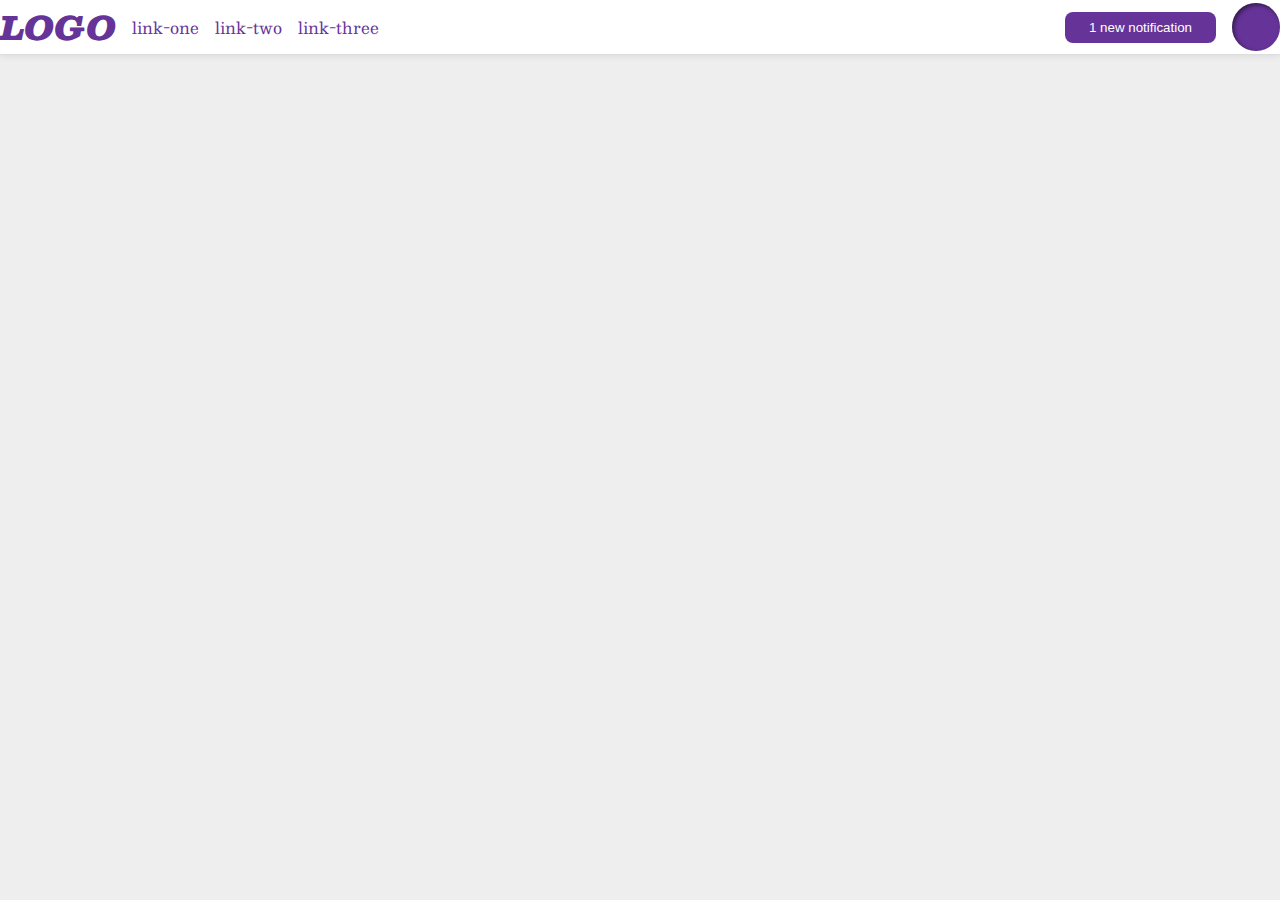
<file: foundations/flex/03-flex-header-2/index.html>
<!DOCTYPE html>
<html lang="en">
  <head>
    <meta charset="UTF-8">
    <meta http-equiv="X-UA-Compatible" content="IE=edge">
    <meta name="viewport" content="width=device-width, initial-scale=1.0">
    <title>Flex Header 2</title>
    <link rel="stylesheet" href="style.css">
  </head>
  <body>
    
      <div class="header">
        <div class="left">
          <div class="logo">
            LOGO
          </div>
          <ul class="links">
            <li><a href="https://google.com">link-one</a></li>
            <li><a href="https://google.com">link-two</a></li>
            <li><a href="https://google.com">link-three</a></li>
          </ul>
        </div>

        <div class="right">
          <button class="notifications">
          1 new notification
          </button>
          <div class="profile-image"></div>
        </div>
      </div>
  </body>
</html>
</file>
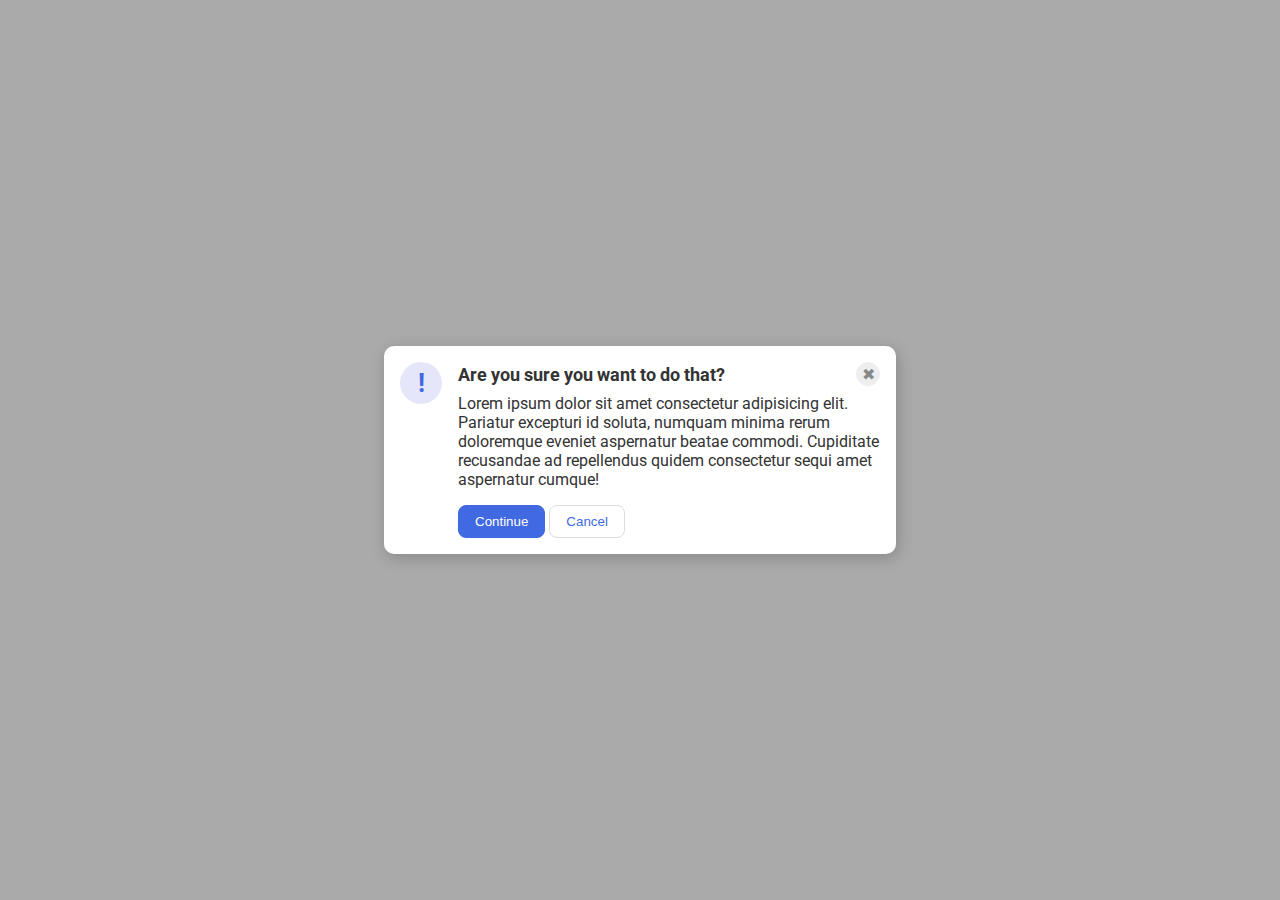
<file: foundations/flex/05-flex-modal/index.html>
<!DOCTYPE html>
<html lang="en">
  <head>
    <meta charset="UTF-8">
    <meta http-equiv="X-UA-Compatible" content="IE=edge">
    <meta name="viewport" content="width=device-width, initial-scale=1.0">
    <link rel="stylesheet" href="style.css">
    <title>Modal</title>
  </head>
  <body>

    <div class="modal">
    
      <div class="icon">!</div>
      <div class="container">
      <div class="header">Are you sure you want to do that?
        <button class="close-button">✖</button>
      </div>
      
      <div class="text">Lorem ipsum dolor sit amet consectetur adipisicing elit. Pariatur excepturi id soluta, numquam minima rerum doloremque eveniet aspernatur beatae commodi. Cupiditate recusandae ad repellendus quidem consectetur sequi amet aspernatur cumque!</div>
      <button class="continue">Continue</button>
      <button class="cancel">Cancel</button>
    </div>
    </div>
  </body>
</html>
</file>
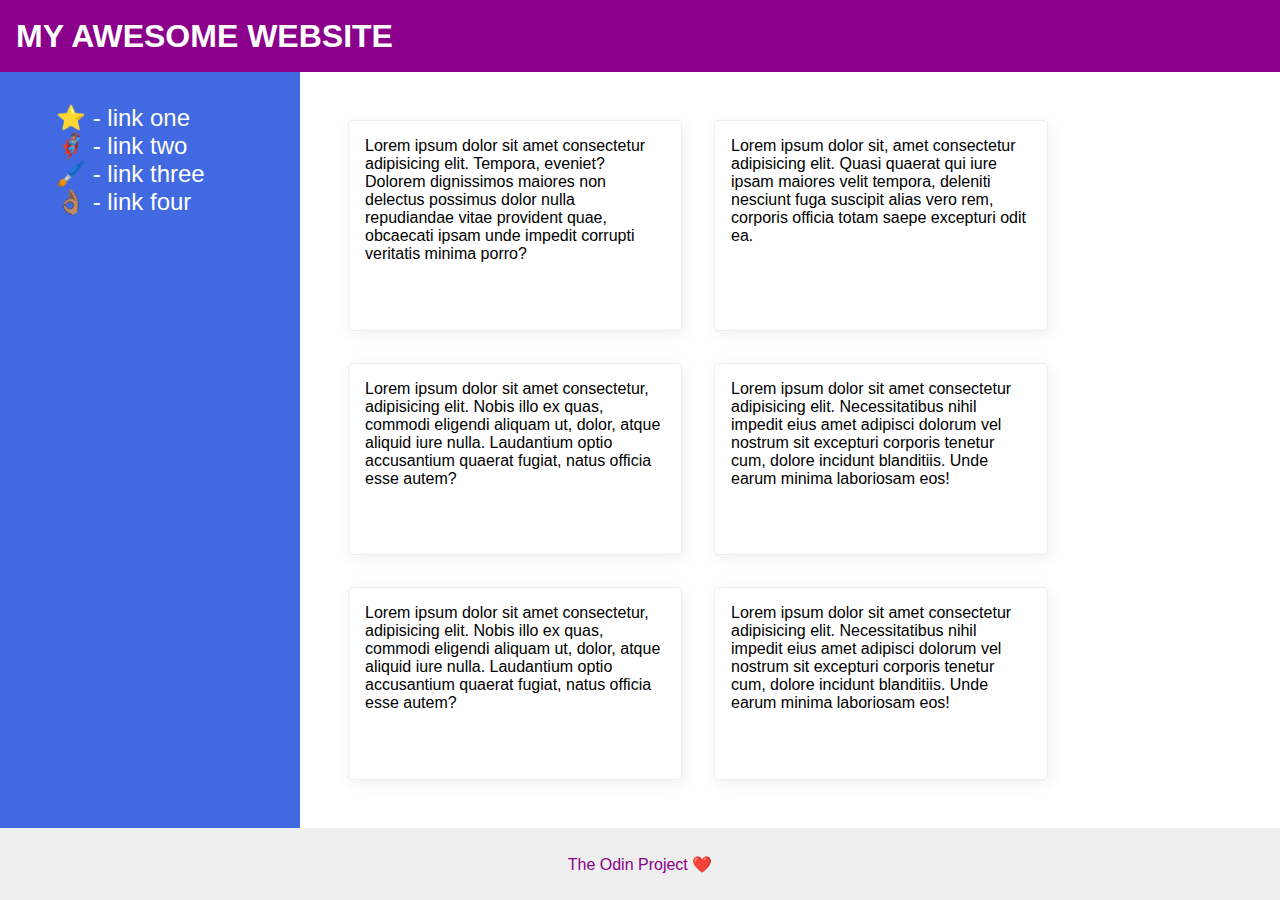
<file: foundations/flex/07-flex-layout-2/index.html>
<!DOCTYPE html>
<html lang="en">
  <head>
    <meta charset="UTF-8">
    <meta http-equiv="X-UA-Compatible" content="IE=edge">
    <meta name="viewport" content="width=device-width, initial-scale=1.0">
    <title>The Holy Grail</title>
    <link rel="stylesheet" href="style.css">
  </head>
  <body>
    <div class="header">
      MY AWESOME WEBSITE
    </div>
    
    <div class="main-section">
    <div class="sidebar">
      <ul>
        <li><a href="#">⭐ - link one</a></li>
        <li><a href="#">🦸🏽‍♂️ - link two</a></li>
        <li><a href="#">🖌️ - link three</a></li>
        <li><a href="#">👌🏽 - link four</a></li>
      </ul>
    </div>

    <div class="content">
    <div class="card">Lorem ipsum dolor sit amet consectetur adipisicing elit. Tempora, eveniet? Dolorem dignissimos maiores non delectus possimus dolor nulla repudiandae vitae provident quae, obcaecati ipsam unde impedit corrupti veritatis minima porro?</div>
    <div class="card">Lorem ipsum dolor sit, amet consectetur adipisicing elit. Quasi quaerat qui iure ipsam maiores velit tempora, deleniti nesciunt fuga suscipit alias vero rem, corporis officia totam saepe excepturi odit ea.</div>
    <div class="card">Lorem ipsum dolor sit amet consectetur, adipisicing elit. Nobis illo ex quas, commodi eligendi aliquam ut, dolor, atque aliquid iure nulla. Laudantium optio accusantium quaerat fugiat, natus officia esse autem?</div>
    <div class="card">Lorem ipsum dolor sit amet consectetur adipisicing elit. Necessitatibus nihil impedit eius amet adipisci dolorum vel nostrum sit excepturi corporis tenetur cum, dolore incidunt blanditiis. Unde earum minima laboriosam eos!</div>
    <div class="card">Lorem ipsum dolor sit amet consectetur, adipisicing elit. Nobis illo ex quas, commodi eligendi aliquam ut, dolor, atque aliquid iure nulla. Laudantium optio accusantium quaerat fugiat, natus officia esse autem?</div>
    <div class="card">Lorem ipsum dolor sit amet consectetur adipisicing elit. Necessitatibus nihil impedit eius amet adipisci dolorum vel nostrum sit excepturi corporis tenetur cum, dolore incidunt blanditiis. Unde earum minima laboriosam eos!</div>
    </div>
    </div>

    <div class="footer">
      The Odin Project ❤️
    </div>
  </body>
</html>
</file>
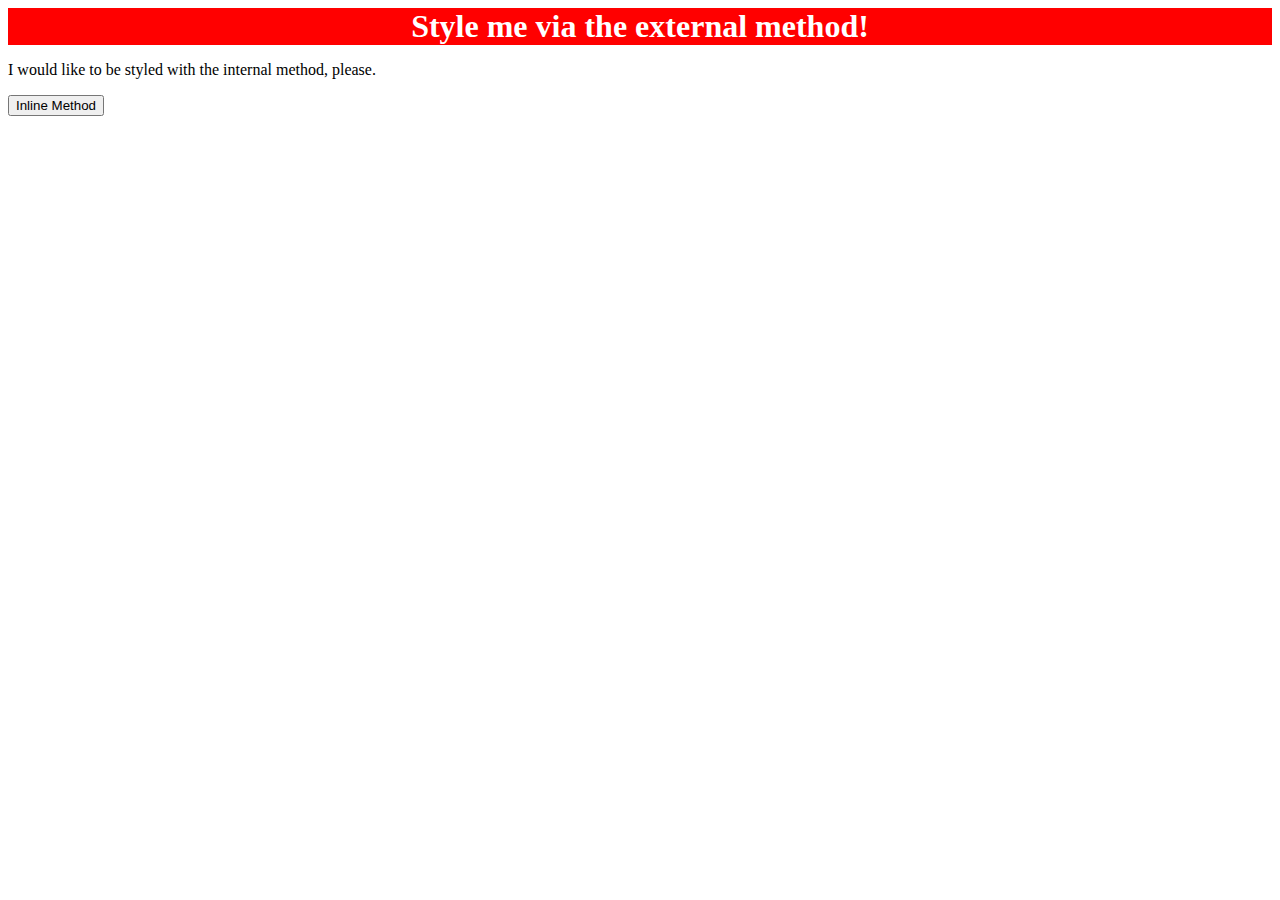
<file: foundations/intro-to-css/01-css-methods/index.html>
<!DOCTYPE html>
<html lang="en">
  <head>
    <link rel="stylesheet" href="styles.css">
    <meta charset="UTF-8">
    <meta http-equiv="X-UA-Compatible" content="IE=edge">
    <meta name="viewport" content="width=device-width, initial-scale=1.0">
    <title>Methods for Adding CSS</title>
  </head>
  <body>
    <div>Style me via the external method!</div>
    <p>I would like to be styled with the internal method, please.</p>
    <button>Inline Method</button>
  </body>
</html>
</file>
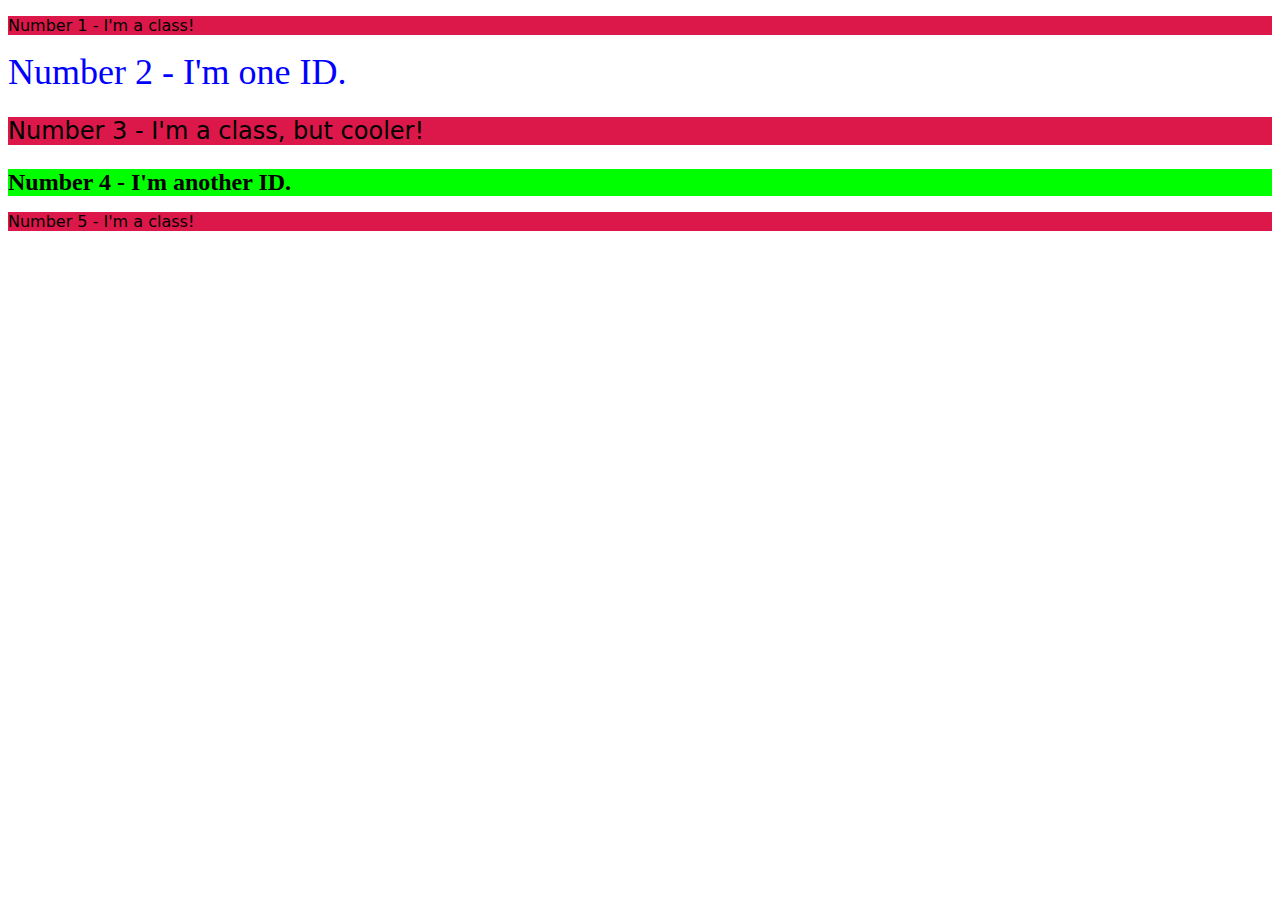
<file: foundations/intro-to-css/02-class-id-selectors/index.html>
<!DOCTYPE html>
<html lang="en">
  <head>
    <meta charset="UTF-8">
    <meta http-equiv="X-UA-Compatible" content="IE=edge">
    <meta name="viewport" content="width=device-width, initial-scale=1.0">
    <title>Class and ID Selectors</title>
    <link rel="stylesheet" href="style.css">
  </head>
  <body>
    <p class="red-alert">Number 1 - I'm a class!</p>
    <div id="two">Number 2 - I'm one ID.</div>
    <p class="red-alert emphasis">Number 3 - I'm a class, but cooler!</p>
    <div id="four">Number 4 - I'm another ID.</div>
    <p class="red-alert">Number 5 - I'm a class!</p>
  </body>
</html>
</file>
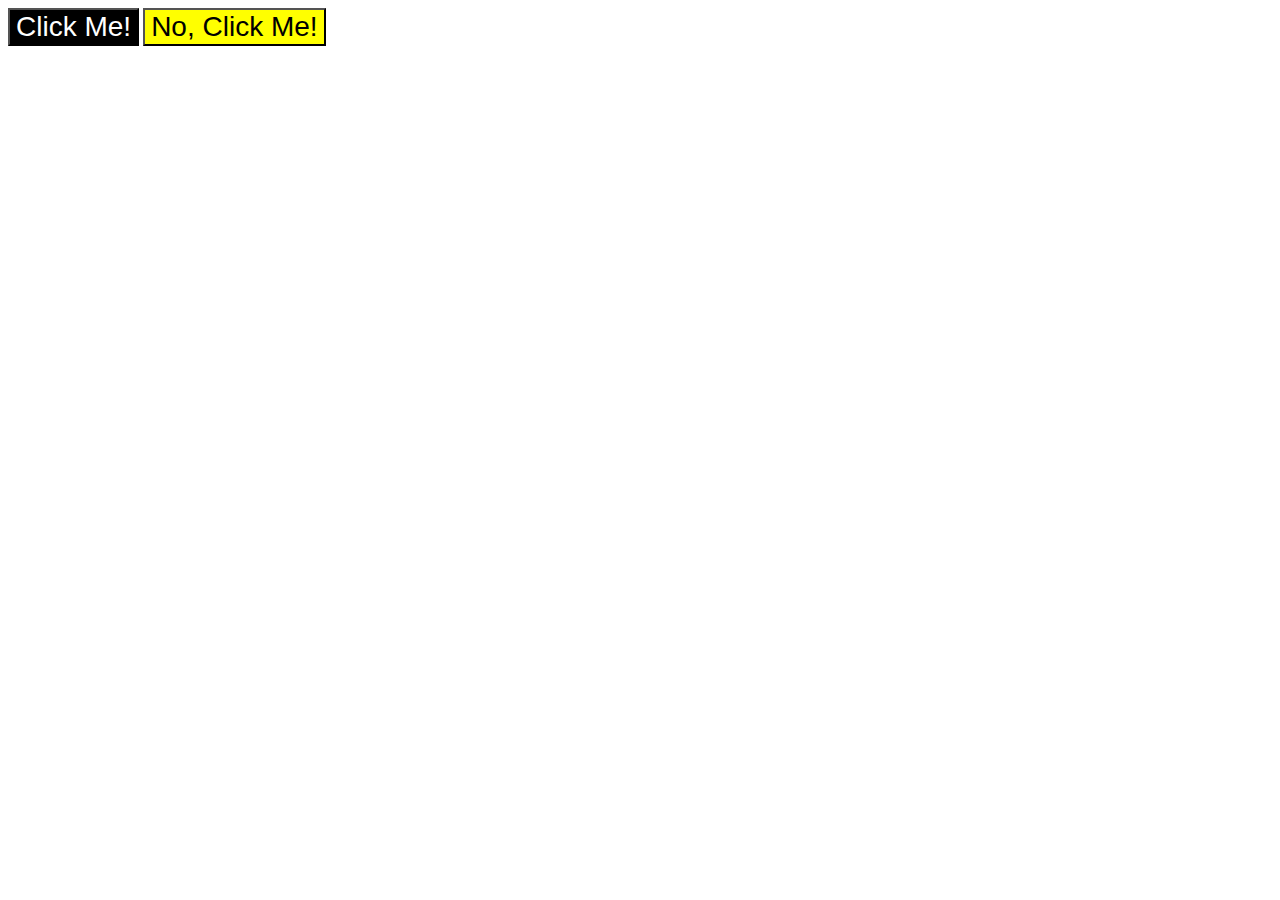
<file: foundations/intro-to-css/03-grouping-selectors/index.html>
<!DOCTYPE html>
<html lang="en">
  <head>
    <meta charset="UTF-8">
    <meta http-equiv="X-UA-Compatible" content="IE=edge">
    <meta name="viewport" content="width=device-width, initial-scale=1.0">
    <title>Grouping Selectors</title>
    <link rel="stylesheet" href="style.css">
  </head>
  <body>
    <button class="click-me">Click Me!</button>
    <button class="no-click-me">No, Click Me!</button>
  </body>
</html>
</file>
<file: foundations/flex/03-flex-header-2/style.css>
/* this is some magical font-importing.  
you'll learn about it later. */
@import url('https://fonts.googleapis.com/css2?family=Besley:ital,wght@0,400;1,900&display=swap');

body {
  margin: 0;
  background: #eee;
  font-family: Besley, serif;
}

.header {
  background: white;
  border-bottom: 1px solid #ddd;
  box-shadow: 0 0 8px rgba(0,0,0,.1);
  display: flex; 
  justify-content: space-between;

.profile-image {
  background: rebeccapurple;
  box-shadow: inset 2px 2px 4px rgba(0,0,0,.5);
  border-radius: 50%;
  width: 48px;
  height: 48px;
}

.logo {
  color: rebeccapurple;
  font-size: 32px;
  font-weight: 900;
  font-style: italic;
}

button {
  border: none;
  border-radius: 8px;
  background: rebeccapurple;
  color: white;
  padding: 8px 24px;
}

a {
  /* this removes the line under our links */
  text-decoration: none;
  color: rebeccapurple;
}

ul {
  list-style-type: none;
  display: flex;
  margin: 0;
  padding: 0;
  gap: 16px;

}

.left,
.right {
  display: flex;
  align-items: center;
  gap: 16px;
}
</file>
<file: foundations/flex/05-flex-modal/style.css>
@import url('https://fonts.googleapis.com/css2?family=Roboto:wght@400;700&display=swap');

html, body {
  height: 100%;
}

body {
  font-family: Roboto, sans-serif;
  margin: 0;
  background: #aaa;
  color: #333;
  /* I'll give you this one for free lol */
  display: flex;
  align-items: center;
  justify-content: center;
}

.modal {
  background: white;
  width: 480px;
  border-radius: 10px;
  box-shadow: 2px 4px 16px rgba(0,0,0,.2);
  display: flex;
  gap: 16px;
  padding: 16px;
}

.icon {
  color: royalblue;
  font-size: 26px;
  font-weight: 700;
  background: lavender;
  width: 42px;
  height: 42px;
  border-radius: 50%;
  display: flex;
  align-items: center;
  justify-content: center;
  flex-shrink: 0;
}

.close-button {
  background: #eee;
  border-radius: 50%;
  color: #888;
  font-weight: 400;
  font-size: 16px;
  height: 24px;
  width: 24px;
  display: flex;
  align-items: center;
  justify-content: center;
  border: 1px solid #eee;
  padding: 0;
}

button {
  cursor: pointer;
  padding: 8px 16px;
  border-radius: 8px;
}

button.continue {
  background: royalblue;
  border: 1px solid royalblue;
  color: white;
}

button.cancel {
  background: white;
  border: 1px solid #ddd;
  color: royalblue;
}

.header {
  display: flex;
  align-items: center;
  justify-content: space-between;
  font-size: 18px;
  font-weight: 700;
  margin-bottom: 8px;
}

.text {
  margin-bottom: 16px;
}
</file>
<file: foundations/flex/07-flex-layout-2/style.css>
body {
  font-family: -apple-system, BlinkMacSystemFont, 'Segoe UI', Roboto, Oxygen, Ubuntu, Cantarell, 'Open Sans', 'Helvetica Neue', sans-serif;
  margin: 0;
  min-height: 100vh;
  display: flex;
  flex-direction: column;
}

.main-section {
  display: flex;
  flex: 1;
}

.sidebar {
  flex-shrink: 0;
  padding: 16px;
  width: 300px;
  background: royalblue;
  box-sizing: border-box;
}

.header {
  display: flex;
  height: 72px;
  background: darkmagenta;
  color: white;
  font-size: 32px;
  font-weight: 900;
  padding: 0 16px;
  align-items: center;

}

.footer {
  height: 72px;
  background: #eee;
  color: darkmagenta;
  display: flex;
  align-items: center;
  justify-content: center;
}

.card {
  border: 1px solid #eee;
  box-shadow: 2px 4px 16px rgba(0,0,0,.06);
  border-radius: 4px;
  padding: 16px;
  width: 300px;
}

ul {
  list-style-type: none;
}

ul a {
  text-decoration: none;
  color: white;
  font-size: 24px;
}

.content {
  display: flex;
  flex-wrap: wrap;
  padding: 48px;
  gap: 32px;
}
</file>
<file: foundations/intro-to-css/01-css-methods/styles.css>
div {
    color: white;
    background-color: red;
    font-size: 32px;
    text-align: center;
    font-weight: bold;
}
</file>
<file: foundations/intro-to-css/02-class-id-selectors/style.css>
.red-alert {
    background-color: rgb(219, 24, 73);
    font-family: "Verdana", "DejaVu Sans", sans-serif; 
}

.emphasis {
    font-size: 24px;
}

#two {
    color: rgb(0,0,255);
    font-size: 36px;
}

#four {
    background-color: rgb(0,255,0);
    font-size: 24px;
    font-weight: bold;
}
</file>
<file: foundations/intro-to-css/03-grouping-selectors/style.css>
.click-me,
.no-click-me {
    font-family: "Helvetica", "Times New Roman", sans-serif;
    font-size: 28px;
}

.click-me {
    color: white;
    background-color: black;
}

.no-click-me {
    color: black;
    background-color: yellow;
}
</file>
